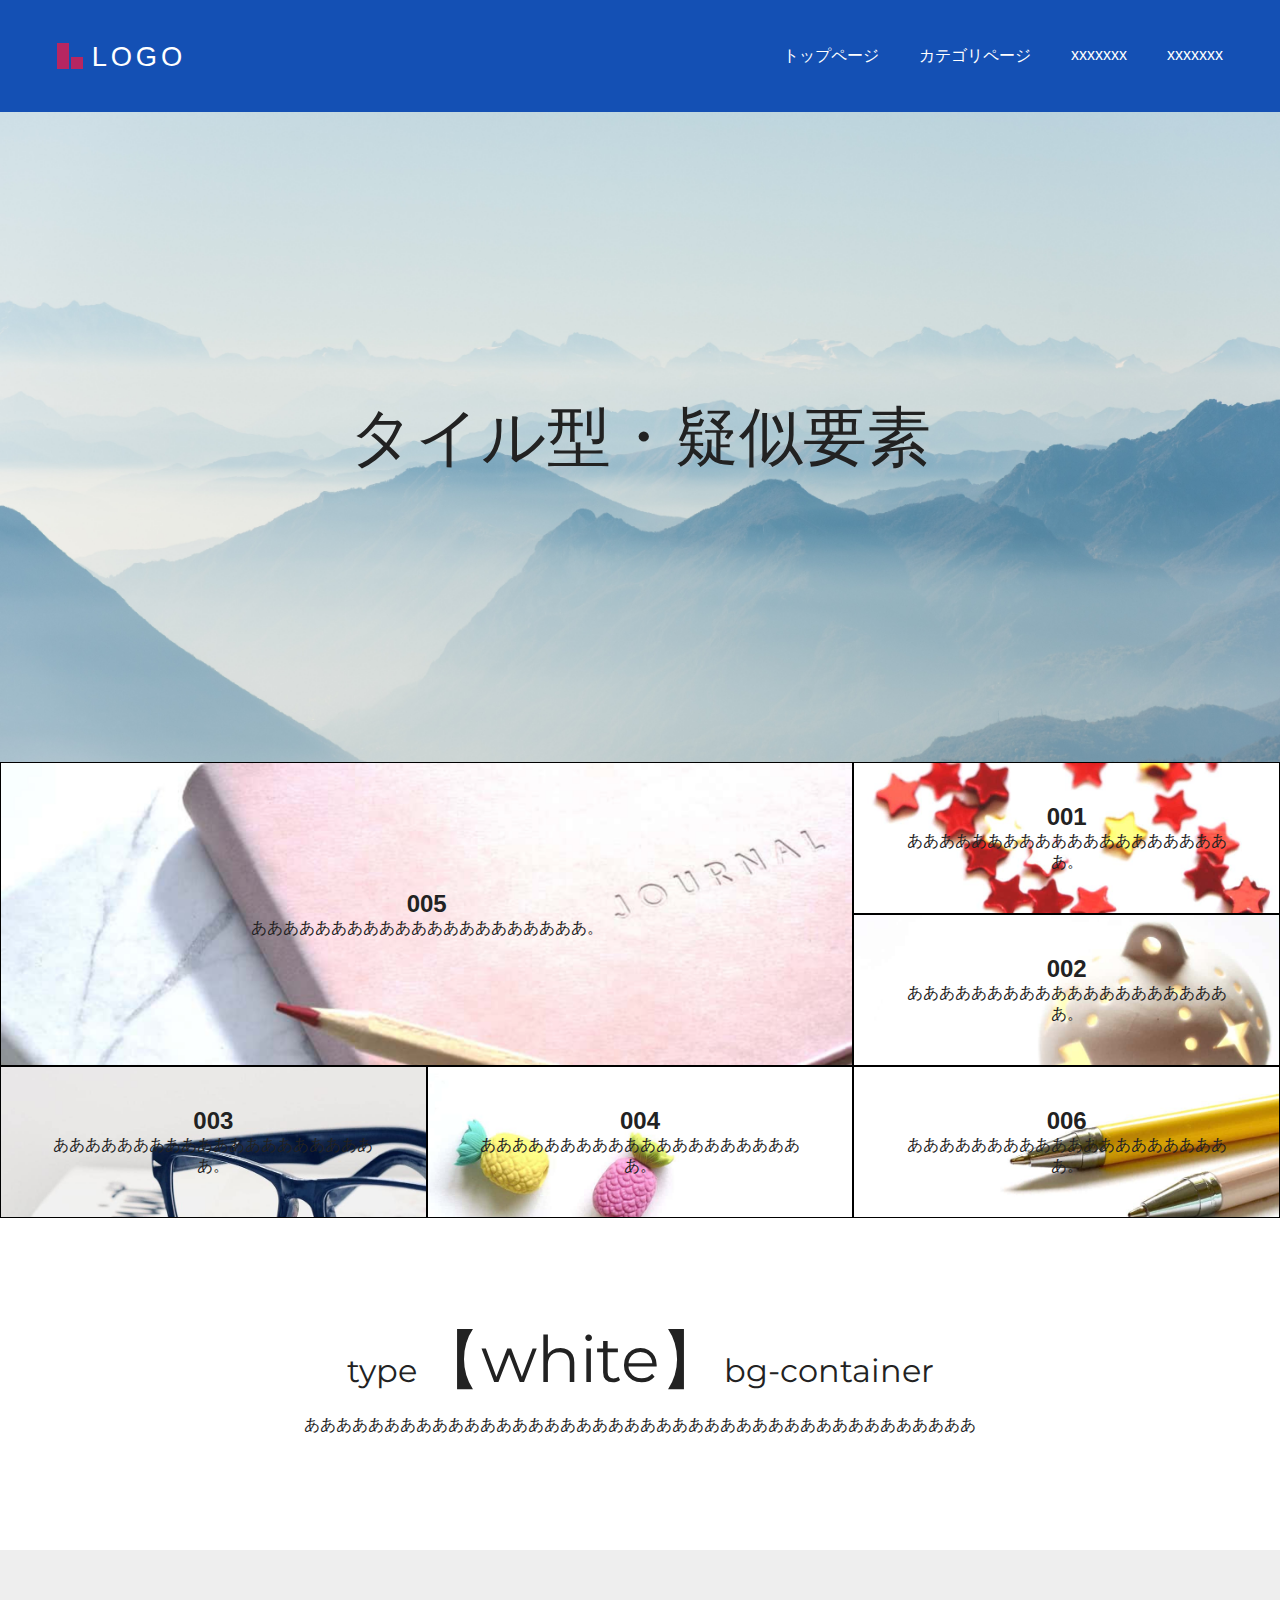
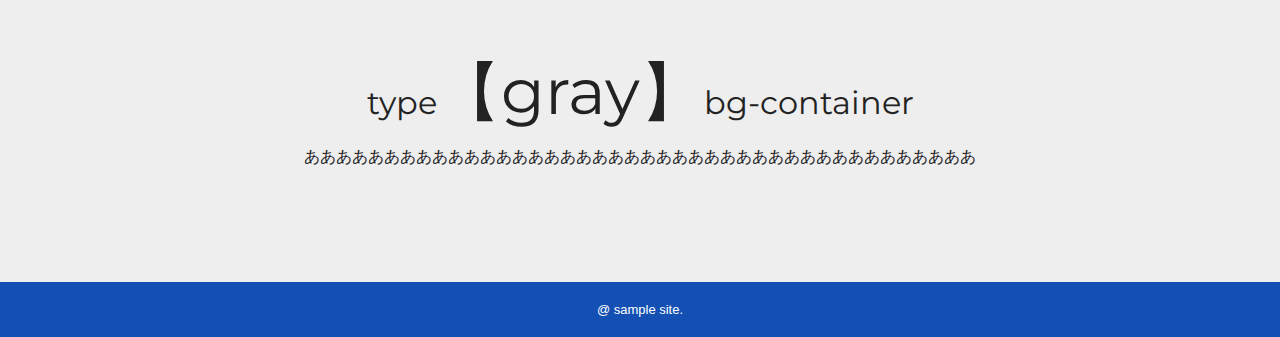
<file: 01/index.html>
<!DOCTYPE html>
<html lang="ja">
<head>
	<meta charset="UTF-8">
	<meta name="viewport" content="width=device-width">
	<title>Boards</title>

	<link rel="preconnect" href="https://fonts.gstatic.com">
	<link href="https://fonts.googleapis.com/css2?family=Montserrat:wght@300;400&display=swap" rel="stylesheet">

	<link href="https://use.fontawesome.com/releases/v5.15.3/css/all.css" integrity="sha384-SZXxX4whJ79/gErwcOYf+zWLeJdY/qpuqC4cAa9rOGUstPomtqpuNWT9wdPEn2fk" crossorigin="anonymous" rel="stylesheet">

	<link href="style.css" rel="stylesheet">
</head>
<body>

<header class="header">
	<div class="header-container w-container">
		<div class="site">
			<a href="index.html">
				<img src="img/logo.svg" alt="Boards" width="135" height="26">
			</a>
		</div>

		<button class="navbtn" onClick="document.querySelector('html').classList.toggle('open')">
			<i class="fas fa-bars"></i>
			<i class="fas fa-times"></i>
			<span class="sr-only">MENU</span>
		</button>

		<nav class="nav">
			<ul>
				<li><a href="index.html">トップページ</a></li>
				<li><a href="content.html">カテゴリページ</a></li>
        <li><a href="#">xxxxxxx</a></li>
				<li><a href="#">xxxxxxx</a></li>
			</ul>
		</nav>
	</div>
</header>

<section class="hero">
	<div class="hero-container w-container">
		<h1>タイル型・疑似要素</h1>
	</div>

  <div class="grid-container">
    <article class="article-1">
      <div class="article-content">
        <a href="#">
          <h2>001</h2>
          <div>あああああああああああああああああああああ。</div>
        </a>
      </div>
    </article>
    <article class="article-2">
      <div class="article-content">
        <a href="#">
          <h2>002</h2>
          <div>あああああああああああああああああああああ。</div>
        </a>
      </div>
    </article>
    <article class="article-3">
      <div class="article-content">
        <a href="#">
          <h2>003</h2>
          <div>あああああああああああああああああああああ。</div>
        </a>
      </div>
    </article>
    <article class="article-4">
      <div class="article-content">
        <a href="#">
          <h2>004</h2>
          <div>あああああああああああああああああああああ。</div>
        </a>
      </div>
    </article>
    <article class="article-5">
    <div class="article-content">
      <a href="#">
        <h2>005</h2>
        <div>あああああああああああああああああああああ。</div>
      </a>
    </div>
    </article>
    <article class="article-6">
      <div class="article-content">
        <a href="#">
          <h2>006</h2>
          <div>あああああああああああああああああああああ。</div>
        </a>
      </div>
    </article>
  </div>

  <section class="bg-container">
    <div class="w-container">
      <h1>【white】</h1>
      <p>ああああああああああああああああああああああああああああああああああああああああああ</p>
    </div>
  </section>

  <section class="bg-container bg-eee">
    <div class="w-container">
      <h1>【gray】</h1>
      <p>ああああああああああああああああああああああああああああああああああああああああああ</p>
    </div>
  </section>

  <footer class="footer">
    <div class="footer-container w-container">
      <div class="footer-copy">@ sample site.</div>
    </div>
  </footer>

  </body>
</html>
</file>
<file: 01/style.css>
/*
1.articleの中にdivで「grid-img」を追加し、
そのdivのbackgroundにimgを載せる形で対応しました。
2.article自体のdisplayをflexに変更し、
それぞれのarticleにdivで
「article-content」を追加し、paddingで調整しています。

articleの5だけ枠の縦幅が大きく、
枠内の要素が少なかったためbackground-imgのcoverが小さく見えていたみたいでした。
そのためarticle自体にクラス名を付与し、article自体のbackgroun-imgとしました。
可能であれば１２３４６のbackground-imgもarticle自体につけた方が良いのかもしれません。
後から気づいてお手間をとらせてしまって申し訳ありません！
*/

/*
.w-containerにmargin-bottomをいれました。
バランス等が気になる場合はhtmlの【white】と【gray】をそれぞれ別のクラス名前をつけて調整した方がいいと思います。 */


@charset "UTF-8";

/* 基本 */
:root {
	--v-space: clamp(90px, 9vw, 120px);
}

body {
	margin: 0;
	color: #222222;
	font-family: sans-serif;
}

h1, h2, h3, h4, h5, h6, p, figure, ul {
	margin: 0;
	padding: 0;
	list-style: none;
}

p {
	line-height: 1.8;
}

a {
	color: inherit;
	text-decoration: none;
}

a:hover {
	filter: brightness(90%) contrast(120%);
}

img {
	display: block;
	max-width: 100%;
	height: auto;
}


/* コンテンツ w100% */
.bg-container {
	background-color: #fff;
	padding: 100px 0;
}

.bg-container h1::before {
	content: "type";
	font-size: 50%;
}
.bg-container h1::after {
	content: "bg-container";
	font-size: 50%;
}


.bg-eee {
	background-color: #eee;
}


/* 横幅と左右の余白 */

.w-container {
	width: min(92%, 1166px);
	margin: auto;
	position: relative;
  justify-content: center;
  text-align: center;
}

.hero .w-container {
	width: min(92%, 1166px);
	margin: auto;
	position: relative;
  justify-content: center;
  text-align: center;
	margin-top: 0px;
	margin-bottom: 0px;
	padding: 0;
}

.w-container p {
	padding: 10px 10px;
	overflow-wrap: break-word;
}


/* ヘッダー */
.header {
	height: 112px;
	background-color: rgb(20, 80, 180);
}

.header-container {
	display: flex;
	justify-content: space-between;
	align-items: center;
	height: 100%;
}

/* ナビゲーションボタン */
.navbtn {
	padding: 0;
	outline: none;
	border: none;
	background: transparent;
	cursor: pointer;
	color: #aaaaaa;
	font-size: 30px;
}

.open .navbtn {
	z-index: 110;
	color: #ffffff;
}

.navbtn .fa-bars {
	display: revert;
}
.open .navbtn .fa-bars {
	display: none;
}

.navbtn .fa-times {
	display: none;
}
.open .navbtn .fa-times {
	display: revert;
}

@media (min-width: 768px) {
	.navbtn {
		display: none;
	}
}

/* ナビゲーションメニュー：モバイル */
@media (max-width: 767px) {
	.nav {
		position: fixed;
		inset: 0 -100% 0 100%;
		z-index: 100;
		background-color: #fff;
		transition: transform 0.3s;
	}

	.open .nav {
		transform: translate(-100%, 0);
	}

	.open body {
		position: fixed;
		overflow: hidden;
	}

	.nav ul {
		display: flex;
		flex-direction: column;
		justify-content: center;
		align-items: center;
		height: 100%;
		gap: 40px;
		color: #fff;
	}
}

/* ナビゲーションメニュー：PC */
@media (min-width: 768px) {
	.nav ul {
		display: flex;
		gap: 40px;
		color: #fff;
	}
}

/* ヒーロー */
.hero {
	height: 650px;
	background-image: url(img/hero.jpg);
	background-position: center;
	background-size: cover;
}

.hero-container {
	display: grid;
	justify-items: center;
	align-content: center;
	height: 100%;
}

.hero h1 {
	font-family: "Montserrat", sans-serif;
	font-size: clamp(48px, 5vw, 68px);
	min-height: 0vw;
	font-weight: 400;
	line-height: 1.3;
	text-align: center;
}

.hero p {
	margin-bottom: 0px;
}

.grid-container {
  position: relative;
  display: grid;
  grid-template-columns: repeat(3, 1fr);
  justify-content: center;
  align-content: center;
  text-align: center;
}

.grid-container > :nth-child(5) {
  grid-column:  1 / 3;
  grid-row: 1 / span 2;
  align-items: center;
}
/*
1 / 3;  境界線の数
1 / span 2;  マス目の数
同じ意味 */

.grid-container article {
  border: 1px solid black;
  display: flex;
  justify-content: center;
  align-items: center;
  position: relative;
}


h2{
  margin: 0;
}

.article-1 {
  background-image: url(img/news01.jpg);
  background-size: cover;
  position: relative;
}
.article-2 {
  background-image: url(img/news02.jpg);
  background-size: cover;
  position: relative;
}
.article-3 {
  background-image: url(img/news03.jpg);
  background-size: cover;
  position: relative;
}
.article-4 {
  background-image: url(img/news04.jpg);
  background-size: cover;
  position: relative;
}
.article-5 {
  background-image: url(img/news05.jpg);
  background-size: cover;
  position: relative;
  justify-content: center;
}
.article-6 {
  background-image: url(img/news06.jpg);
  background-size: cover;
  position: relative;
}

.article-content {
  position: relative;
  padding: 40px;
  margin: 0;
  height: auto;
}





/* フッター */
.footer {
	padding: 20px;
	background-color: rgb(20, 80, 180);
	color: #fff;
	font-size: 13px;
}

.footer-container {
	text-align: center;
}
</file>
